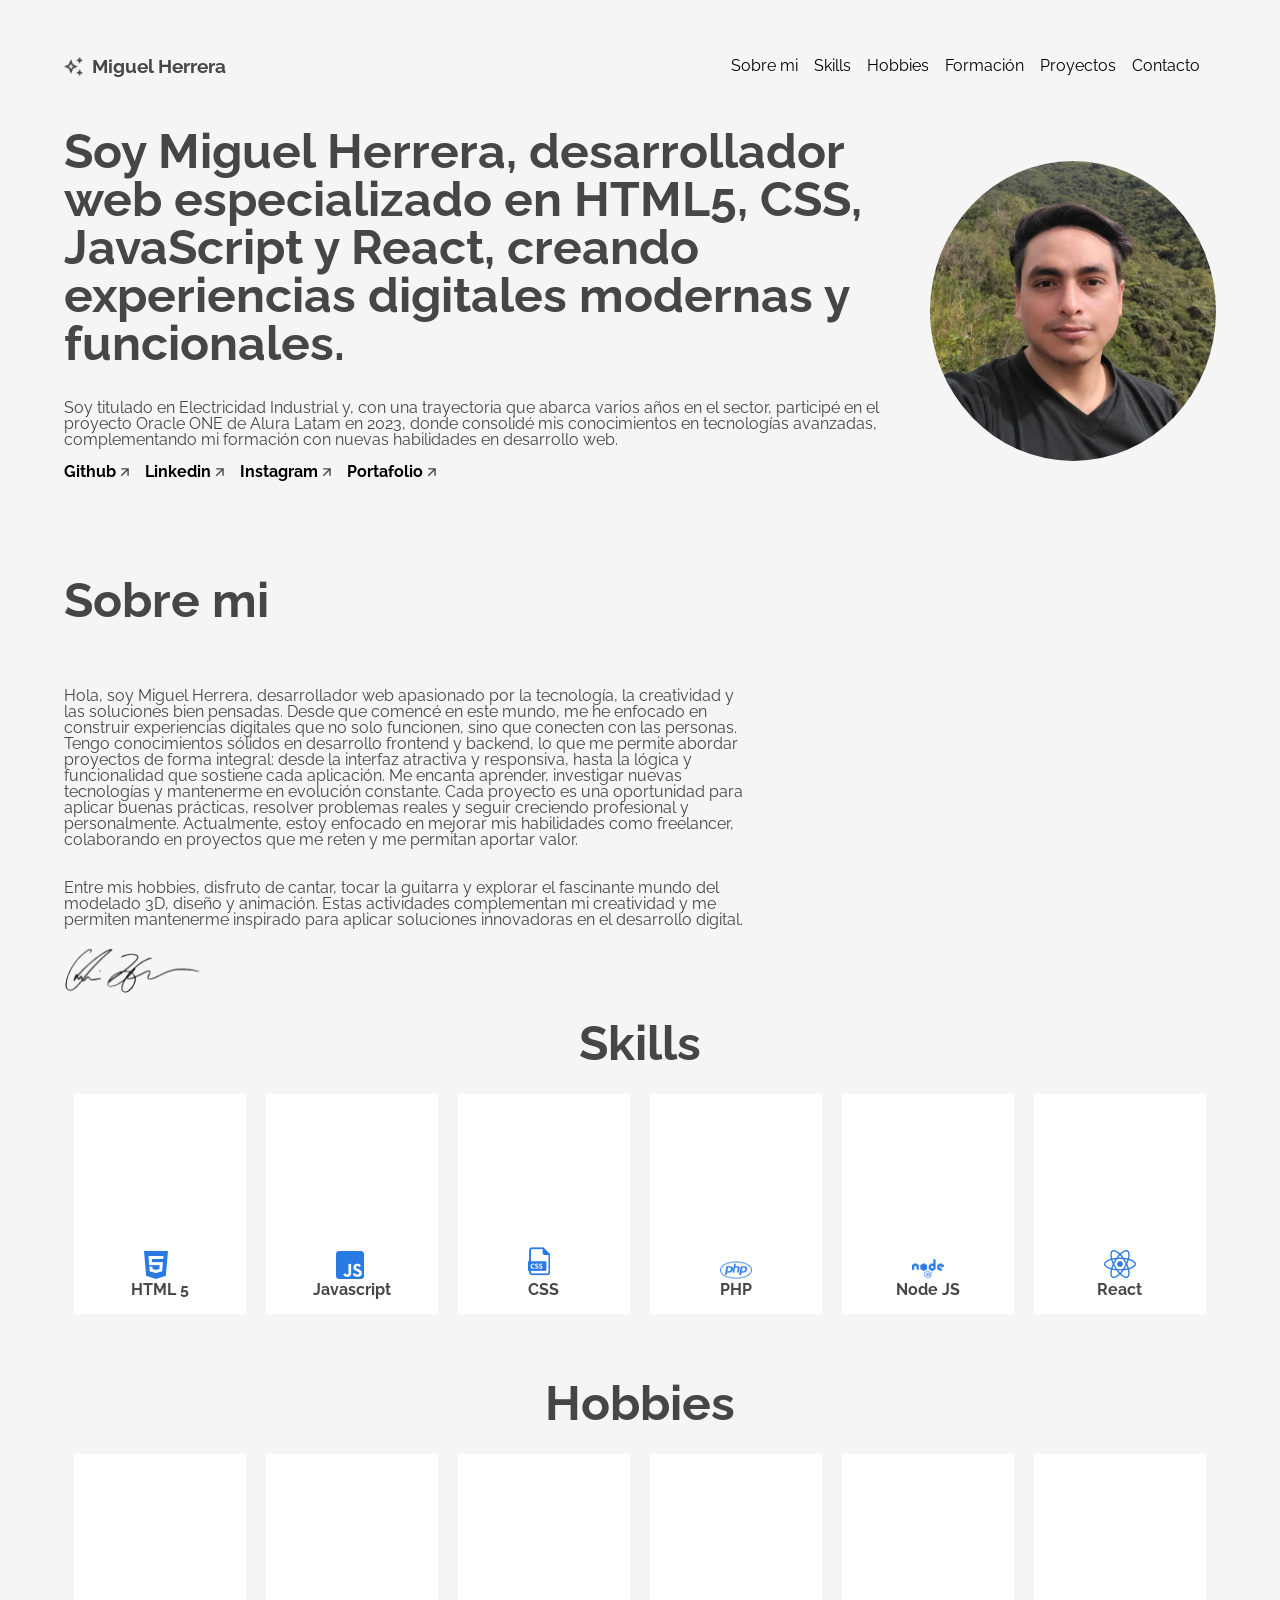
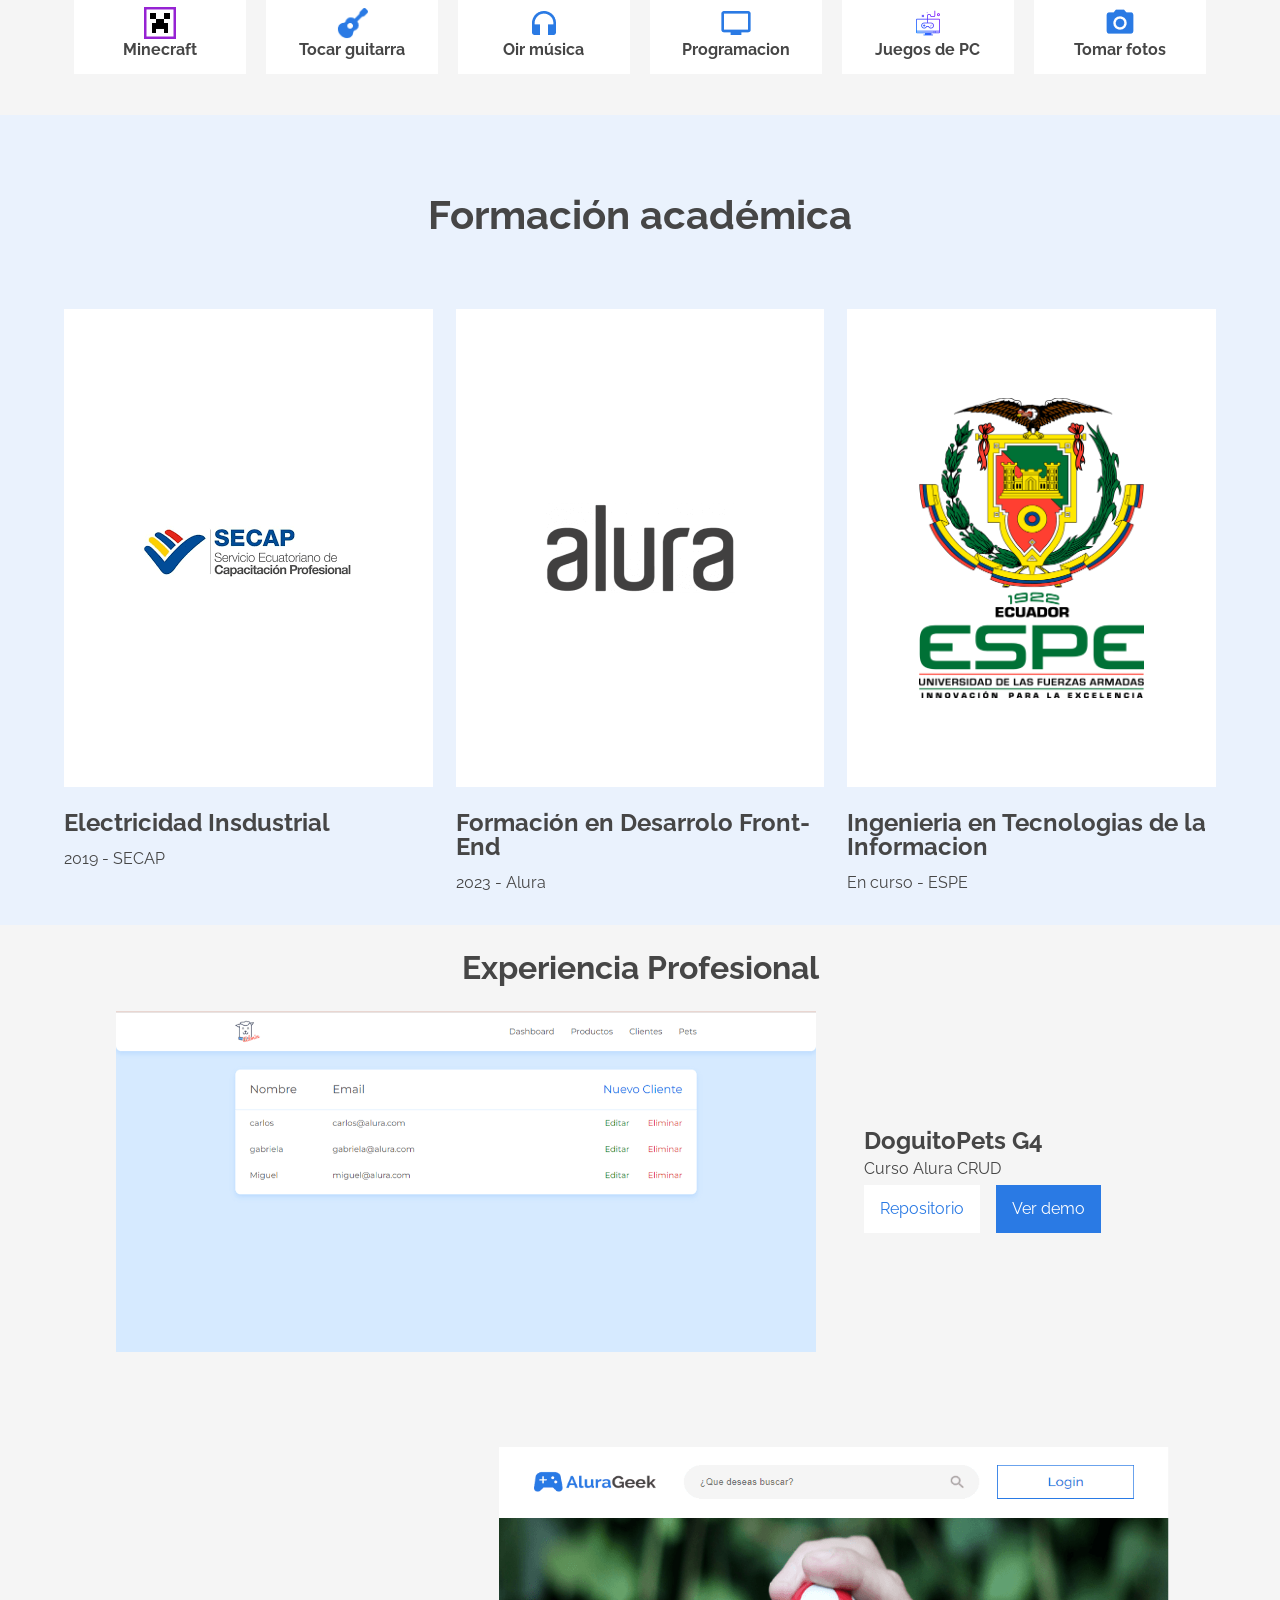
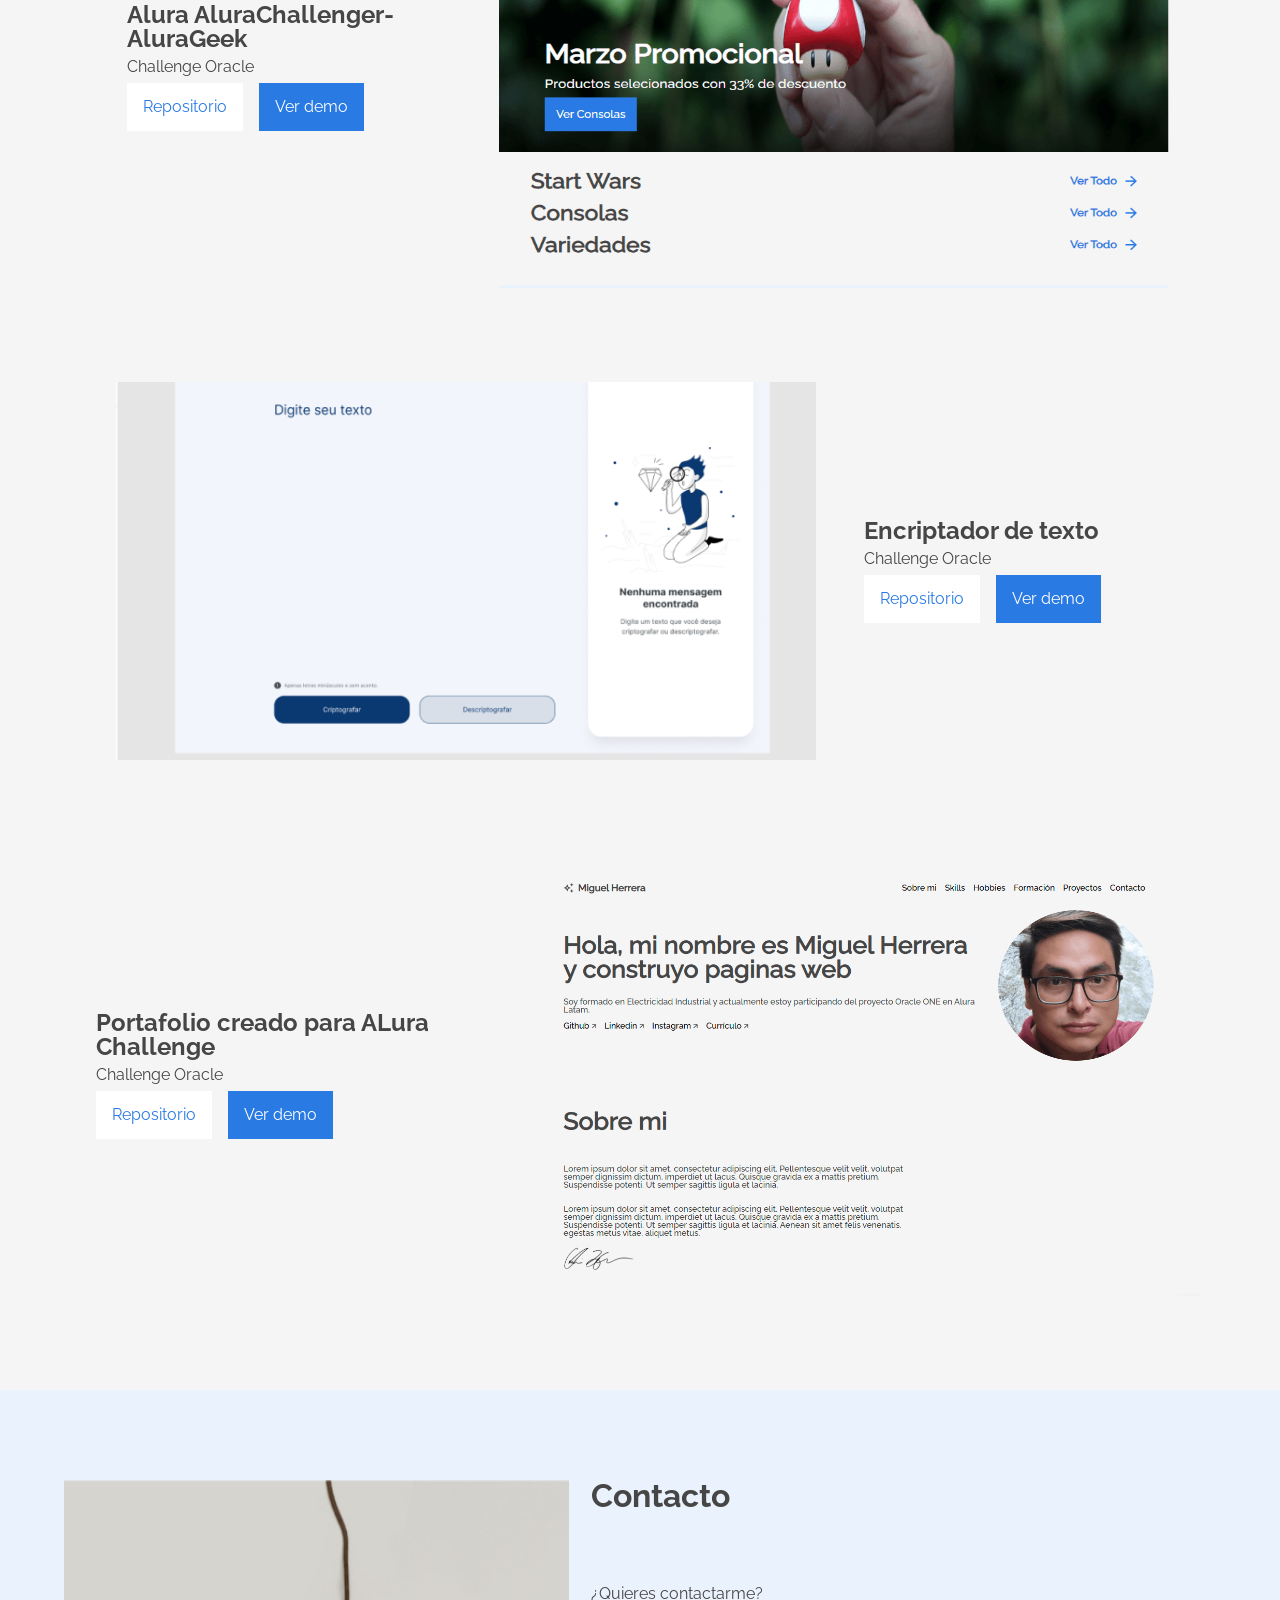
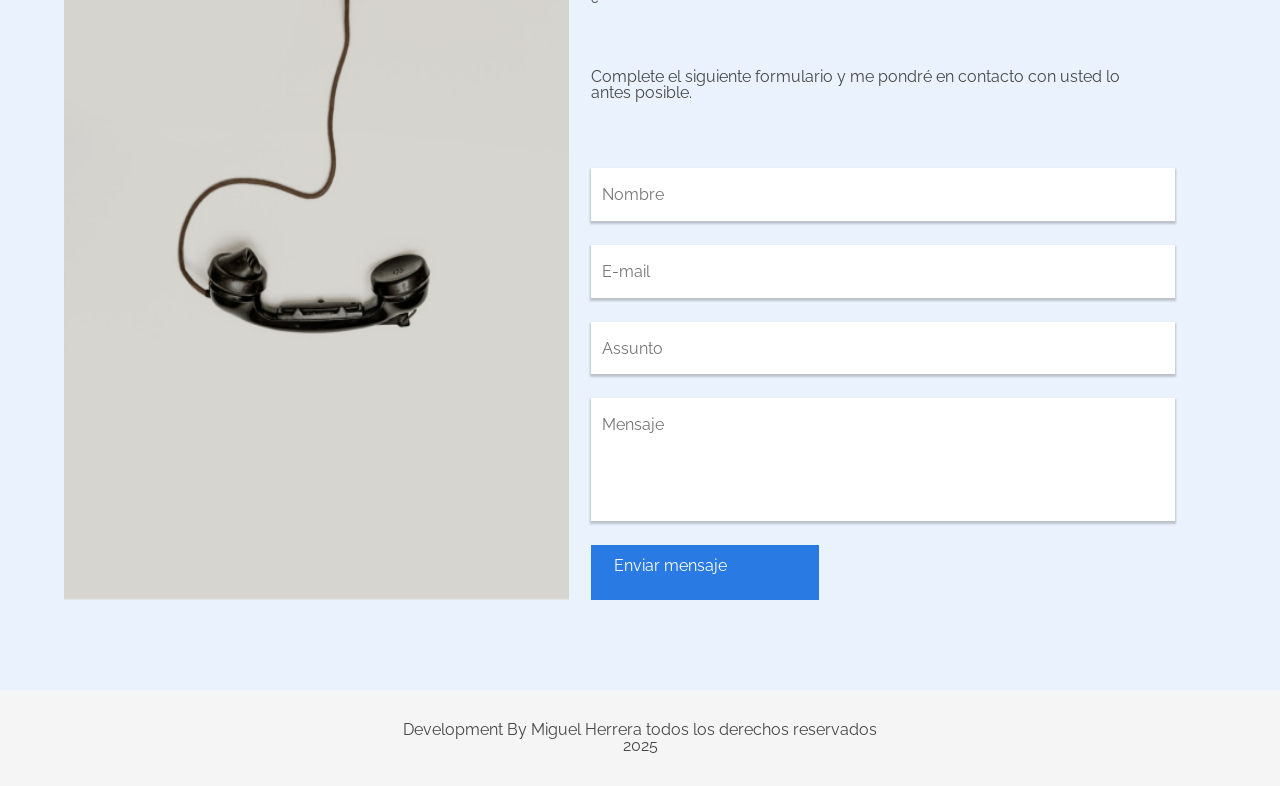
<file: index.html>
<!DOCTYPE html>
<html lang="es">
  <head>
    <meta charset="UTF-8" />
    <meta http-equiv="X-UA-Compatible" content="IE=edge" />
    <meta name="viewport" content="width=device-width, initial-scale=1.0" />
    <link rel="preconnect" href="https://fonts.googleapis.com" />
    <link rel="preconnect" href="https://fonts.gstatic.com" crossorigin />
    <link rel="shortcut icon" href="./assets/favicon.png" type="image/x-icon" />
    <!-- Fonte del Proyecto Raleway -->
    <link
      rel="stylesheet"
      href="https://fonts.googleapis.com/css2?family=Raleway:wght@500&display=swap"
    />
    <!-- Referencia de la hoja de estilo de Css -->
    <link rel="stylesheet" href="./css/style.css" />
    <link rel="stylesheet" href="./css/responsive.css" />
    <title>Mi Portafolio</title>
  </head>
  <body>
    <!-- Sección del Menú  -->
    <div class="tudo">
      <section class="menu">
        <header class="menu__header">
          <h3 class="menu__title">Miguel Herrera</h3>
        </header>
        <nav>
          <input class="menu__checkbox" type="checkbox" id="menu" />
          <label class="menu__label" for="menu">Menu</label>
          <ul class="menu__list">
            <li class="menu__list__item"><a href="#sobre-mi">Sobre mi</a></li>
            <li class="menu__list__item"><a href="#skills">Skills</a></li>
            <li class="menu__list__item"><a href="#hobbies">Hobbies</a></li>
            <li class="menu__list__item"><a href="#formacion">Formación</a></li>
            <li class="menu__list__item"><a href="#xp">Proyectos</a></li>
            <li class="menu__list__item">
              <a href="#contacto">Contacto</a>
            </li>
          </ul>
        </nav>
      </section>

      <!-- Sección del Header/Title/Hero -->
      <section class="title">
        <div class="title__div">
          <img class="title__profile" src="./assets/miguel.jfif" />
          <div class="title__container">
            <h2 class="title__bio">
              Soy Miguel Herrera, desarrollador web especializado en HTML5, CSS,
              JavaScript y React, creando experiencias digitales modernas y
              funcionales.
            </h2>
            <h3 class="title__subsection">
              Soy titulado en Electricidad Industrial y, con una trayectoria que
              abarca varios años en el sector, participé en el proyecto Oracle
              ONE de Alura Latam en 2023, donde consolidé mis conocimientos en
              tecnologías avanzadas, complementando mi formación con nuevas
              habilidades en desarrollo web.
            </h3>
            <ul class="title__network">
              <!-- Pon los enlaces de tus redes sociales favoritas -->
              <li class="title__network__item">
                <a href="https://github.com/MHerrera94" target="_blank"
                  >Github <img src="./assets\arrow.png" />
                </a>
              </li>
              <li class="title__network__item">
                <a
                  href="https://www.linkedin.com/in/miguel-herrera-95b632195"
                  target="_blank"
                  >Linkedin <img src="./assets\arrow.png"
                /></a>
              </li>
              <li class="title__network__item">
                <a
                  href="https://www.instagram.com/mherrera_2094"
                  target="_blank"
                  >Instagram <img src="./assets\arrow.png"
                /></a>
              </li>
              <li class="title__network__item">
                <a href="https://mherrera94.github.io" target="_blank"
                  >Portafolio <img src="./assets\arrow.png"
                /></a>
              </li>
            </ul>
          </div>
        </div>
      </section>

      <!-- Sección sobre mi -->
      <section class="about" id="sobre-mi">
        <div class="about__container">
          <h3 class="about__title">Sobre mi</h3>
          <p class="about__paragraph">
            Hola, soy Miguel Herrera, desarrollador web apasionado por la
            tecnología, la creatividad y las soluciones bien pensadas. Desde que
            comencé en este mundo, me he enfocado en construir experiencias
            digitales que no solo funcionen, sino que conecten con las personas.
            Tengo conocimientos sólidos en desarrollo frontend y backend, lo que
            me permite abordar proyectos de forma integral: desde la interfaz
            atractiva y responsiva, hasta la lógica y funcionalidad que sostiene
            cada aplicación. Me encanta aprender, investigar nuevas tecnologías
            y mantenerme en evolución constante. Cada proyecto es una
            oportunidad para aplicar buenas prácticas, resolver problemas reales
            y seguir creciendo profesional y personalmente. Actualmente, estoy
            enfocado en mejorar mis habilidades como freelancer, colaborando en
            proyectos que me reten y me permitan aportar valor.
          </p>
          <p class="about__paragraph">
            Entre mis hobbies, disfruto de cantar, tocar la guitarra y explorar
            el fascinante mundo del modelado 3D, diseño y animación. Estas
            actividades complementan mi creatividad y me permiten mantenerme
            inspirado para aplicar soluciones innovadoras en el desarrollo
            digital.
          </p>
          <!-- Si quieres, pon tú firma acá! -->
          <img src="assets\signature.png" />
        </div>
      </section>

      <!-- Sección de Skills -->
      <section class="skills" id="skills">
        <h3 class="skills__title">Skills</h3>
        <div class="skills__line">
          <div class="skills__box">
            <ul>
              <li class="skills__img"><img src="assets\htlm.png" /></li>
              <li class="skills__name">HTML 5</li>
            </ul>
          </div>

          <div class="skills__box">
            <ul>
              <li class="skills__img">
                <img src="assets\js_icon.png" alt="" />
              </li>
              <li class="skills__name">Javascript</li>
            </ul>
          </div>
          <div class="skills__box">
            <ul>
              <li class="skills__img">
                <img src="assets\css_icon.png" alt="" />
              </li>
              <li class="skills__name">CSS</li>
            </ul>
          </div>

          <div class="skills__box">
            <ul>
              <li class="skills__img">
                <img src="assets\php_icon.png" alt="" />
              </li>
              <li class="skills__name">PHP</li>
            </ul>
          </div>

          <div class="skills__box">
            <ul>
              <li class="skills__img">
                <img src="assets\nodejs_icon.png" alt="" />
              </li>
              <li class="skills__name">Node JS</li>
            </ul>
          </div>

          <div class="skills__box">
            <ul>
              <li class="skills__img">
                <img src="assets\react_icon.png" alt="" />
              </li>
              <li class="skills__name">React</li>
            </ul>
          </div>
        </div>
      </section>

      <!-- Sección de Hobbies -->
      <section class="hobbies" id="hobbies">
        <h3 class="hobbies__title">Hobbies</h3>
        <div class="hobbies__line">
          <div class="hobbies__box">
            <ul>
              <li class="hobbies__img">
                <img src="assets/minecraft.png" />
              </li>
              <li class="hobbies__name">Minecraft</li>
            </ul>
          </div>

          <div class="hobbies__box">
            <ul>
              <li class="hobbies__img">
                <img src="assets\guitar_icon.png" alt="" />
              </li>
              <li class="hobbies__name">Tocar guitarra</li>
            </ul>
          </div>

          <div class="hobbies__box">
            <ul>
              <li class="hobbies__img">
                <img src="assets\headphones_icon.png" alt="" />
              </li>
              <li class="hobbies__name">Oir música</li>
            </ul>
          </div>

          <div class="hobbies__box">
            <ul>
              <li class="hobbies__img">
                <img src="assets\tv_icon.png" alt="" />
              </li>
              <li class="hobbies__name">Programacion</li>
            </ul>
          </div>

          <div class="hobbies__box">
            <ul>
              <li class="hobbies__img">
                <img src="assets/juegosPC.png" alt="" />
              </li>
              <li class="hobbies__name">Juegos de PC</li>
            </ul>
          </div>

          <div class="hobbies__box">
            <ul>
              <li class="hobbies__img">
                <img src="assets\camera_icon.png" alt="" />
              </li>
              <li class="hobbies__name">Tomar fotos</li>
            </ul>
          </div>
        </div>
      </section>

      <!-- Sección de Formación académica -->
      <section class="academic" id="formacion">
        <h2 class="academic__title">Formación académica</h2>
        <div class="academic__courses">
          <div class="academic__courses__box">
            <ul class="academic__courses__list">
              <!-- Pon el logotipo de la institución de formación -->
              <li class="academic__courses__item__img">
                <img src="assets/secap.png" />
              </li>
              <li class="academic__courses__item__title">
                <h4>Electricidad Insdustrial</h4>
              </li>
              <li class="academic__courses__item__subtitle">
                <p>2019 - SECAP</p>
              </li>
            </ul>
          </div>
          <div class="academic__courses__box">
            <ul class="academic__courses__list">
              <!--Pon el logotipo de la institución de formación -->
              <li class="academic__courses__item__img">
                <img src="assets\alura_logo.png" />
              </li>
              <li class="academic__courses__item__title">
                <h4>Formación en Desarrolo Front-End</h4>
              </li>
              <li class="academic__courses__item__subtitle">
                <p>2023 - Alura</p>
              </li>
            </ul>
          </div>
          <div class="academic__courses__box">
            <ul class="academic__courses__list">
              <!-- Pon el logotipo de la institución de formación -->
              <li class="academic__courses__item__img">
                <img src="assets/ESPE.png" />
              </li>
              <li class="academic__courses__item__title">
                <h4>Ingenieria en Tecnologias de la Informacion</h4>
              </li>
              <li class="academic__courses__item__subtitle">
                <p>En curso - ESPE</p>
              </li>
            </ul>
          </div>
        </div>
      </section>

      <!-- Sección de Experiencia Profesional/Proyectos-->
      <section class="experience" id="xp">
        <h2 class="experience__section__title">Experiencia Profesional</h2>
        <div class="experience__box">
          <!-- Pon el logotipo/captura de pantalla de tu proyecto -->
          <img class="experience__img" src="./assets\decod_print.png" />
          <div class="experience__info">
            <h2 class="experience__title">DoguitoPets G4</h2>
            <h3 class="experience__text">Curso Alura CRUD</h3>
            <div class="experience__description">
              <!-- Pon el enlace del proyecto en Github o GithubPages -->
              <span class="experience__repo"
                ><a
                  href="https://github.com/MHerrera94/DoguitoPetsAluraG4"
                  target="_blank"
                  >Repositorio</a
                ></span
              >
              <span class="experience__demo"
                ><a
                  href="https://mherrera94.github.io/DoguitoPetsAluraG4/index.html"
                  target="_blank"
                  >Ver demo</a
                ></span
              >
            </div>
          </div>
        </div>

        <div class="experiencie__box">
          <!-- Pon el logotipo/captura de pantalla de tu proyecto -->
          <img class="experience__img" src="assets/alurageek.png" />
          <div class="experience__info">
            <h2 class="experience__title">Alura AluraChallenger-AluraGeek</h2>
            <h3 class="experience__text">Challenge Oracle</h3>
            <div class="experience__description">
              <!-- Pon el enlace del proyecto en Github o GithubPages -->
              <span class="experience__repo"
                ><a
                  href="https://github.com/MHerrera94/AluraChallenger-AluraGeek"
                  target="_blank"
                  >Repositorio</a
                ></span
              >
              <span class="experience__demo"
                ><a
                  href="https://mherrera94.github.io/AluraChallenger-AluraGeek/"
                  target="_blank"
                  >Ver demo</a
                ></span
              >
            </div>
          </div>
        </div>

        <div class="experience__box">
          <!-- Pon el logotipo/captura de pantalla de tu proyecto -->
          <img class="experience__img" src="assets\secretcode_print.png" />
          <div class="experience__info">
            <h2 class="experience__title">Encriptador de texto</h2>
            <h3 class="experience__text">Challenge Oracle</h3>
            <div class="experience__description">
              <!-- Pon el enlace del proyecto en Github o GithubPages -->
              <span class="experience__repo"
                ><a
                  href="https://github.com/MHerrera94/AluraChallenge"
                  target="_blank"
                  >Repositorio</a
                ></span
              >
              <span class="experience__demo"
                ><a
                  href="https://mherrera94.github.io/AluraChallenge/"
                  target="_blank"
                  >Ver demo</a
                ></span
              >
            </div>
          </div>
        </div>

        <div class="experiencie__box">
          <img class="experience__img" src="./assets/portafolioAlura.png" alt="Portafolio Alura Challenger" />
          <div class="experience__info">
            <h2 class="experience__title">
              Portafolio creado para ALura Challenge
            </h2>
            <h3 class="experience__text">Challenge Oracle</h3>
            <div class="experience__description">
              <!-- Pon el enlace del proyecto en Github o GithubPages -->
              <span class="experience__repo"
                ><a
                  href="https://github.com/MHerrera94/AluraChallengerPortafolio"
                  target="_blank"
                  >Repositorio</a
                ></span
              >
              <span class="experience__demo"
                ><a
                  href="https://mherrera94.github.io/AluraChallengerPortafolio/"
                  target="_blank"
                  >Ver demo</a
                ></span
              >
            </div>
          </div>
        </div>
      </section>
      <!-- Sección de Contacto -->
      <section class="formcontato" id="contacto">
        <div class="formcontato__contacto">
          <div class="formcontato--esquerda">
            <img class="formcontato__img" src="assets\contact_image.png" />
          </div>
          <div class="formcontato__text">
            <h2 class="formcontato__title">Contacto</h2>
            <h3 class="formcontato__subtext">¿Quieres contactarme?</h3>
            <h3 class="formcontato__subtext">
              Complete el siguiente formulario y me pondré en contacto con usted
              lo antes posible.
            </h3>
            <form
              action="./email/mail.php"
              method="post"
              class="formcontato__form"
              name="form"
              id="formcontato"
            >
              <input
                class="formcontato__input"
                type="text"
                name="name"
                id="nombre"
                placeholder="Nombre"
              />
              <input
                class="formcontato__input"
                type="email"
                name="email"
                id="email"
                placeholder="E-mail"
              />
              <input
                class="formcontato__input"
                type="text"
                name="asunto"
                id="asunto"
                placeholder="Assunto"
              />
              <textarea
                class="formcontato__textarea"
                rows="5"
                cols="40"
                id="mensagem"
                name="mensaje"
                placeholder="Mensaje"
              ></textarea>
              <button type="submit" class="formcontato__botao">
                Enviar mensaje
              </button>
            </form>
          </div>
        </div>
      </section>
      <!-- Sección de Footer -->
      <section class="footer">
        <div class="footer__rodape">
          <p>Development By Miguel Herrera todos los derechos reservados</p>
          <p>2025</p>
        </div>
      </section>
    </div>
    <!-- Script del documento JavaScript -->
    <script src="./js/validacion.js"></script>
  </body>
</html>
</file>
<file: css/responsive.css>
/* Vamos a desafiarnos trabajando con responsividad?
Utiliza las referencias de los breakpoints @media abajo */
/*Tablet*/
@media screen and (max-width: 1023px) {
  /* Menú */
  .menu__label {
    display: flex;
    position: fixed;
    top: 2.5rem;
    right: 0;
    line-height: 2;
    background: #222;
    color: #fff;
    padding: 0 1em;
    cursor: pointer;
    z-index: 150;
  }
  .menu__list {
    list-style: none;
    display: flex;
    flex-direction: column;
    margin: 0;
    padding: 0;
    position: fixed;
    top: 0;
    right: -50%;
    background: rgba(0, 0, 0, 0.9);
    width: 50%;
    height: 100vh;
    padding-top: 4em;
    z-index: 100;
    transition: all 0.5s;
  }
  .menu__list__item a {
    color: #fff;
    text-decoration: none;
    display: block;
    line-height: 2.5;
    padding: 0 1em;
    border-bottom: 1px solid rgba(255, 255, 255, 0.2);
  }
  .menu__checkbox:checked ~ ul {
    right: 0;
  }
  /*title*/
  .title__profile {
    width: 35%;
    max-height: 70%;
  }
  .title__container {
    margin: 0;
  }
  .title__bio {
    font-size: 1.7rem;
  }
  /*Sección About*/
  section.about {
    width: initial;
  }
  .about__container {
    width: 100%;
    margin: 0;
  }
  .about__title {
    font-size: 3rem;
    margin-bottom: 0;
    margin-top: 1rem;
  }
  /*Skills*/
  section.skills {
    height: 50vh;
  }
  .skills__line {
    flex-direction: row;
  }
  .skills__box {
    width: 31%;
    height: 50%;
    margin: 1%;
  }
  /*Hobbies*/

  section.hobbies {
    height: 50vh;
  }
  .hobbies__line {
    flex-direction: row;
  }
  .hobbies__box {
    width: 31%;
    height: 50%;
    margin: 1%;
  }
  /*Formación Académica*/
  .academic__courses__item__title {
    font-size: 1rem;
  }
  .academic__courses__item__img img {
    width: 100%;
  }

  /*Experiencia Profesional*/
  .experience__box {
    flex-direction: column;
    align-items: flex-start;
  }
  .experiencie__box {
    flex-direction: column;
    align-items: flex-start;
  }
  .experience__img {
    margin-right: 0;
    width: 100%;
  }
  /*Contacto*/
  section.formcontato {
    height: 70vh;
  }
  .formcontato__botao {
    padding: 2% 3%;
  }
}

/*Mobile*/
@media screen and (max-width: 767px) {
  body {
    font-size: 12px;
  }
  /*Menu*/
  .menu__label {
    top: 1.2rem;
  }

  /*Titulo*/
  .title__div {
    flex-direction: column;
  }
  .title__bio {
    font-size: 1.2rem;
  }
  .title__network__item {
    margin: 0 0.5rem 0 0;
  }
  /*Sección sobre mi*/

  /*Skills*/
  section.skills {
    height: 90vh;
  }
  .skills__title {
    margin: 2% 0;
  }
  .skills__box {
    width: 48%;
  }
  .skills__line {
    height: 50%;
  }
  /*Hobbies*/
  section.hobbies {
    height: 90vh;
  }
  .hobbies__title {
    margin: 2% 0;
  }
  .hobbies__box {
    width: 48%;
  }
  .hobbies__line {
    height: 50%;
  }
  /*Formación Académica*/
  section.academic {
    justify-content: flex-start;
    height: auto;
  }
  .academic__title {
    margin: 1rem 0;
    font-size: 1.5rem;
  }
  .academic__courses {
    flex-direction: column;
    flex-wrap: nowrap;
    justify-content: space-between;
    height: 80%;
    width: 100%;
    align-items: flex-start;
  }
  .academic__courses__item__img {
    height: 45%;
  }
  .academic__courses__item__img img {
    width: initial;
    margin: 0 auto;
    max-height: 200px;
  }
  .academic__courses__list {
    height: 100%;
  }
  .academic__courses__box {
    width: 100%;
    height: 100%;
  }
  /*Experiencia Profesional*/
  .experience__box {
    height: initial;
  }
  .experiencie__box {
    height: initial;
  }
  /*Contacto*/
  section.formcontato {
    height: 80vh;
  }
  .formcontato--esquerda {
    display: none;
  }
  .formcontato__img {
    display: none;
  }
  .formcontato__contacto {
    height: 100%;
  }
  .formcontato__text {
    width: 100%;
    justify-content: flex-start;
  }
  .formcontato__title {
    font-size: 1.3rem;
    margin-bottom: 1rem;
  }
  .formcontato__subtext {
    margin-bottom: 0.5rem;
  }
  .formcontato__form {
    height: 75%;
  }
  .formcontato__botao {
    width: 50%;
    padding: 3%;
  }
  /*Footer*/
  .footer__rodape {
    margin: 2em 0;
  }
}
</file>
<file: css/style.css>
/*CSS Reset / Normalize*/
/* Hemos disponibilizado el básico de reset de estilos. Si quieren, añadan más informaciones 
en las secciones señaladas */
/*Já deixaremos o básico de reset de estilos. Caso queira adicionar mais informações
coloque nas sessões indicadas*/

:root {
  /* Inserta la variable de los otros colores inspeccionando el exemplo de figma */
  /*Se esforce para trabalhar com variáveis, é uma dica profissional valiosa*/
  --color-de-fondo: #f5f5f5;
  --color-de-link: #000;
  --color-texto: #464646;
  --font-defect: "Raleway";
  --padding-inicial: 5%;
  --azul-alura: #2a7ae4;
  --color-fondo-verdeClaro: #eaf2fd;
  --margin--botton-form: 1.5em;
}

body {
  box-sizing: border-box;
  background-color: var(--color-de-fondo);
  font-family: var(--font-defect);
  margin: 0;
  padding: 0;
  line-height: 1;
  font-size: 16px;
  color: var(--color-texto);
}
ol,
ul,
li {
  list-style: none;
}
a {
  text-decoration: none;
  color: var(--color-de-link);
}

/*En este desafío nosostros gustaríamos que ustedes intentaran utilizar la metodología BEM. 

Lo que es el BEM?

BEM (Bloque, Elemento, Modificador) es un enfoque basado en componentes para el 
desarrollo web. La idea detrás de esto es dividir la interfaz de usuario en bloques
independientes. Esto hace que el desarrollo de la interfaz sea fácil y rápido, incluso
con una interfaz de usuario compleja, y permite la reutilización del código existente sin copiar y pegar.

Enlace de la documentación oficial!
https://en.bem.info/methodology/quick-start/*/

/* Diseño del contenedor*/
.tudo {
  width: 100%;
  display: flex;
  flex-direction: column;
}
/*Sección Menu*/

section.menu {
  display: flex;
  justify-content: space-between;
  padding: 0 var(--padding-inicial);
  align-items: center;
  margin-top: 3%;
}
.menu__header {
  display: flex;
}
.menu__checkbox {
  display: none;
}
.menu__label {
  display: none;
}
.menu__title {
  background: url(../assets/vector.png) no-repeat center left / 1.2rem;
  padding-left: 1.5em;
}
.menu__list {
  display: flex;
  padding: 0;
}
.menu__list__item {
  margin-right: 1em;
}

/*Sección Title*/

section.title {
  display: flex;
  padding: 0 var(--padding-inicial);
}
.title__div {
  display: flex;
  flex-direction: row-reverse;
  align-items: center;
  justify-content: space-between;
  padding: 1em 0;
}
.title__profile {
  max-width: 300px;
  max-height: 300px;
  height: 100%;
  border-radius: 50%;
  -webkit-border-radius: 50%;
  -moz-border-radius: 50%;
  -ms-border-radius: 50%;
  -o-border-radius: 50%;
}
.title__container {
  display: flex;
  flex-direction: column;
  margin-right: 2em;
  padding: 1em 0;
}
.title__bio {
  font-size: 3em;
  margin: 0 0 0.7em 0;
}
.title__subsection {
  font-size: 1em;
  font-weight: 400;
  margin: 0 0 1em 0;
}
.title__network {
  display: flex;
  padding: 0;
  margin: 0 0 1em 0;
  font-weight: bold;
}
.title__network__item {
  font-size: 1em;
  margin: 0 1em 0 0;
}
/*Sección About*/

section.about {
  display: flex;
  padding: 0 var(--padding-inicial);
}
.about__container {
  display: flex;
  flex-direction: column;
  width: 60%;
}
.about__title {
  font-size: 3rem;
}
.about__container > img {
  width: 20%;
}
/* Seccion Skills*/
section.skills {
  display: flex;
  padding: 0 var(--padding-inicial);
  flex-direction: column;
  height: 40vh;
}
.skills__title {
  font-size: 3rem;
  text-align: center;
  margin: 2% 0 1% 0;
}
.skills__line {
  display: flex;
  flex-direction: column;
  align-items: center;
  flex-wrap: wrap;
  height: 70%;
}
.skills__box {
  display: flex;
  align-items: flex-end;
  background-color: #fff;
  width: 15%;
  height: 100%;
  margin: 1rem 0;
}
.skills__box > ul {
  padding: 1rem;
  margin: 0 auto;
}
.skills__name {
  font-weight: bold;
}
.skills__img {
  max-width: 32px;
  margin: 0 auto;
}
.skills__img img {
  max-width: 32px;
}

/*Sección Hobbies*/

section.hobbies {
  display: flex;
  padding: 0 var(--padding-inicial);
  text-align: center;
  flex-direction: column;
  height: 40vh;
}
.hobbies__title {
  font-size: 3rem;
  text-align: center;
  margin: 2% 0 1% 0;
}
.hobbies__line {
  display: flex;
  flex-direction: column;
  align-items: center;
  flex-wrap: wrap;
  height: 70%;
}
.hobbies__box {
  display: flex;
  align-items: flex-end;
  background-color: #fff;
  width: 15%;
  height: 100%;
  margin: 1rem 0;
}
.hobbies__box > ul {
  padding: 1rem;
  margin: 0 auto;
}
.hobbies__name {
  font-weight: bold;
}
.hobbies__img {
  width: 32px;
  margin: 0 auto;
}
.hobbies__img img {
  width: 32px;
}
/* Experiencia Académica*/

section.academic {
  display: flex;
  padding: 0 var(--padding-inicial);
  background: var(--color-fondo-verdeClaro);
  height: 90vh;
  flex-direction: column;
  justify-content: space-between;
}
.academic__title {
  font-size: 2.5rem;
  text-align: center;
  margin: 2em 0 1em 0;
}
.academic__courses {
  display: flex;
  flex-wrap: wrap;
  justify-content: space-between;
  height: 80%;
  align-items: flex-start;
}
.academic__courses__box {
  display: flex;
  width: 32%;
  height: 80%;
}
.academic__courses__list {
  display: flex;
  padding: 0;
  width: 100%;
  flex-wrap: wrap;
}
.academic__courses__item__img {
  display: flex;
  align-items: center;
  justify-content: center;
  background: #fff;
  width: 100%;
  height: 85%;
  padding: 2em;
  margin: 1em 0 0;
}
.academic__courses__item__img img {
  max-height: 300px;
}
.academic__courses__item__title {
  width: 100%;
  font-size: 1.5em;
  margin: 1em 0 0;
}
.academic__courses__item__title > h4 {
  margin: 0;
  padding: 0;
}
.academic__courses__item__subtitle {
  width: 100%;
  font-size: 1em;
  margin: 0;
  margin-top: 1em;
}
.academic__courses__item__subtitle > p {
  margin: 0;
  padding: 0;
}

/* experiencia*/

section.experience {
  display: flex;
  flex-direction: column;
  padding: 0 var(--padding-inicial);
  max-width: 90vw;
}
.experience__section__title {
  font-size: 2rem;
  font-weight: bold;
  text-align: center;
}
.experience__box {
  display: flex;
  flex-direction: row;
  align-items: center;
  max-width: 100%;
  justify-content: center;
  margin: 0 auto;
}
.experiencie__box {
  display: flex;
  flex-direction: row-reverse;
  align-items: center;
  height: 70vh;
  max-width: 100%;
  margin: 0 auto;
}
.experience__img {
  display: flex;
  margin-right: 1em;
  width: 70%;
  max-height: 70%;
  max-width: 700px;
}
.experience__info {
  display: flex;
  flex-direction: column;
  padding: 2rem;
}
.experience__title {
  margin: 0;
}
.experience__text {
  font-size: 1rem;
  font-weight: 400;
  margin: 0.5em 0;
}
.experience__description {
  display: flex;
  margin-right: 2em;
  width: 100%;
}
.experience__repo {
  background: #fff;
  padding: 1em;
  text-align: center;
  margin-right: 1em;
}
.experience__repo > a {
  color: var(--azul-alura);
}
.experience__demo {
  background: var(--azul-alura);
  padding: 1em;
  text-align: center;
}
.experience__demo > a {
  color: #fff;
}
/*Contacto*/

section.formcontato {
  display: flex;
  padding: 0 var(--padding-inicial);
  background: var(--color-fondo-verdeClaro);
  height: 100vh;
  max-width: 100vw;
}
.formcontato__contacto {
  display: flex;
  height: 80%;
  align-items: flex-start;
  justify-content: space-between;
  margin: auto 0;
}
.formcontato--esquerda {
  display: flex;
  height: 100%;
  width: 46%;
}
.formcontato__img {
  width: 100%;
}
.formcontato__text {
  display: flex;
  flex-direction: column;
  width: 52%;
  height: 100%;
  justify-content: space-between;
}
.formcontato__title {
  margin: 0;
  margin-bottom: 0.7em;
  font-size: 2rem;
}
.formcontato__subtext {
  margin: 0;
  width: 100%;
  font-size: 1rem;
  font-weight: 400;
  margin-bottom: 1em;
}
.formcontato__form {
  display: flex;
  flex-direction: column;
  height: 60%;
  justify-content: space-around;
}
.formcontato__input {
  display: flex;
  height: 15%;
  width: 100%;
  border: 0;
  box-shadow: 0 2px 2px 1px rgba(0, 0, 0, 0.2);
  font-family: var(--font-defect);
  font-size: 1rem;
  padding-left: 2%;
  margin-bottom: var(--margin--botton-form);
  color: var(--color-texto);
}
.formcontato__textarea {
  display: flex;
  height: 35%;
  width: 100%;
  border: 0;
  box-shadow: 0 2px 2px 1px rgba(0, 0, 0, 0.2);
  font-family: var(--font-defect);
  font-size: 1rem;
  margin-bottom: var(--margin--botton-form);
  resize: none;
  color: var(--color-texto);
  line-height: 50px;
  padding-left: 2%;
}
.formcontato__botao {
  display: flex;
  height: 15%;
  width: 40%;
  background: var(--azul-alura);
  color: #fff;
  border: 0;
  font-family: var(--font-defect);
  text-align: center;
  font-size: 1rem;
  padding: 2% 4%;
}
/*footeer*/

section.footer {
  display: flex;
  padding: 0 var(--padding-inicial);
}
.footer__rodape {
  width: 100%;
  display: flex;
  flex-direction: column;
  margin: 2em auto;
}
.footer__rodape > p {
  text-align: center;
  margin: 0;
}
</file>
